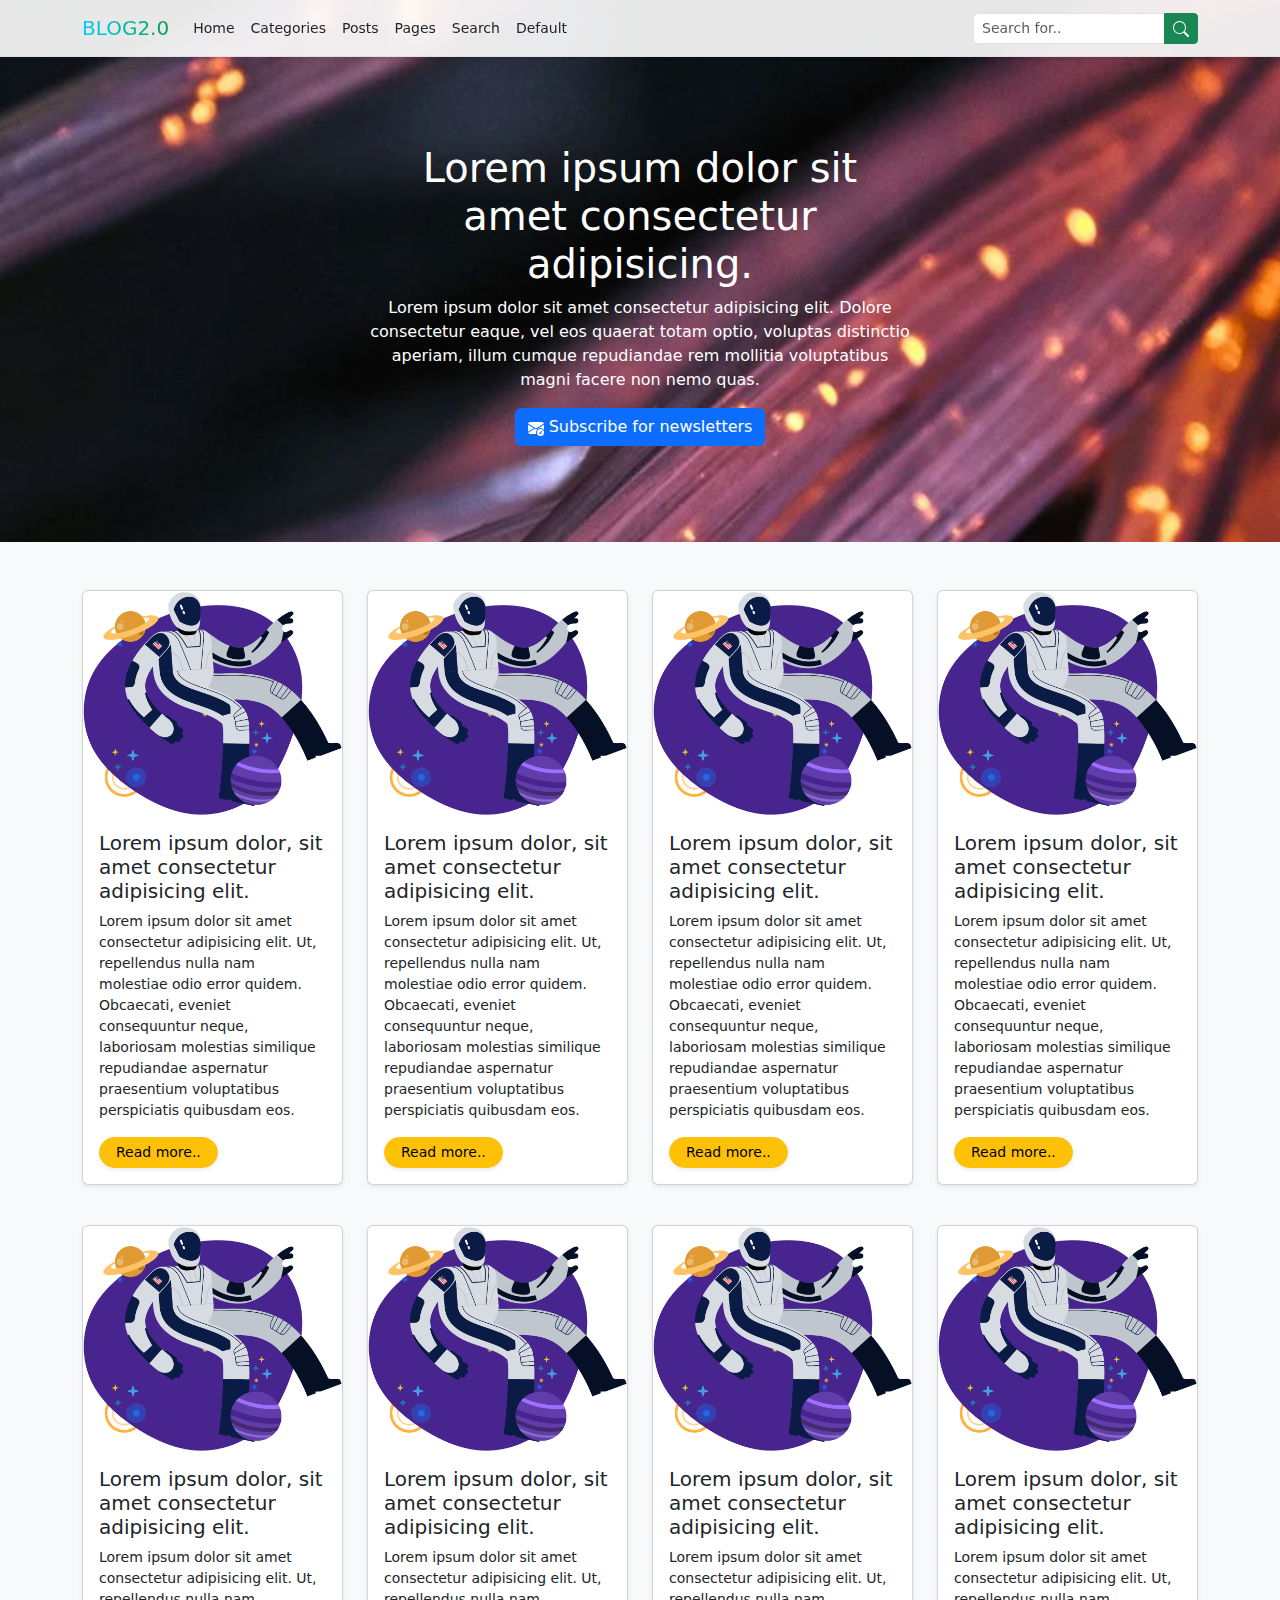
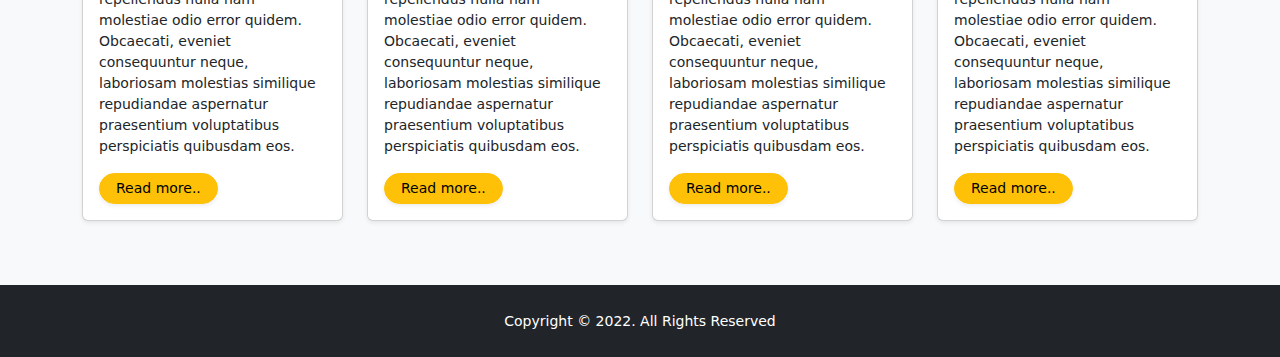
<file: index.html>
<!DOCTYPE html>
<html lang="en">
<head>
    <meta charset="UTF-8">
    <meta name="viewport" content="width=device-width, initial-scale=1.0">
    <title>Home Template</title>

    <link rel="stylesheet" href="https://cdn.jsdelivr.net/npm/bootstrap@5.2.0-beta1/dist/css/bootstrap.min.css">

    <link rel="stylesheet" href="style.css">

</head>
<body class="bg-light">


    <!--Navigagtion Bar-->

     <nav class="navbar navbar-expand-lg bg-white small border-bottom shadow-sm fixed-top custom-nav"
          style="--bs-bg-opacity : .9;"  >

          <div class="container">

            <a href="index.html" class="navbar-brand">

                <span class="brand-style brand-gradient">
                    BLOG2.0
                </span>

            </a>

            <button
                
                 type="button"
                 class="navbar-toggler"
                 data-bs-toggle="collapse"
                 data-bs-target="#blog-navbar"
                 aria-controls="blog-navbar"
                 aria-expanded="false"
                 aria-label="Toggle Navigation"

            >

            <span class="navbar-toggler-icon"></span>

            </button>

            <div class="collapse
                        navbar-collapse"

                 id="blog-navbar">

                 <ul class="navbar-nav
                            me-auto
                            mb-2
                            mb-lg-0">


                        <li class="nav-item">

                            <a href="index.html" class="nav-link text-dark ">Home</a>

                        </li>

                        <li class="nav-item">

                            <a href="default.html" class="nav-link text-dark">Categories</a>

                        </li>

                        <li class="nav-item">

                            <a href="posts.html" class="nav-link text-dark">Posts</a>

                        </li>

                        <li class="nav-item">

                            <a href="page.html" class="nav-link text-dark">Pages</a>

                        </li>

                        <li class="nav-item">

                            <a href="search.html" class="nav-link text-dark">Search</a>

                        </li>

                        <li class="nav-item">

                            <a href="default.html" class="nav-link text-dark">Default</a>

                        </li>
                        
                        
                        
                        
                        </ul>

                        <!--For search button making-->


                        <form class="d-flex" role="search" >

                             <div class="input-group">
                                <input type="search" class="form-control form-control-sm" placeholder="Search for.." >

                                <button type="submit" class="btn btn-sm btn-success" title="ok"  >

                                    <svg xmlns="http://www.w3.org/2000/svg" width="16" height="16" fill="currentColor" class="bi bi-search" viewBox="0 0 16 16">
                                        <path d="M11.742 10.344a6.5 6.5 0 1 0-1.397 1.398h-.001c.03.04.062.078.098.115l3.85 3.85a1 1 0 0 0 1.415-1.414l-3.85-3.85a1.007 1.007 0 0 0-.115-.1zM12 6.5a5.5 5.5 0 1 1-11 0 5.5 5.5 0 0 1 11 0z"/>
                                      </svg>

                                    
                                </button>
                             </div>
                        </form>
                
                </div>

          </div>



     </nav>  





    <!--Navigagtion Bar-->

    <!--Banner's Part-->

    <section class="banner-holder pt-5">

<div class="container">


    <div class="row justify-content-center">
        <div class="col-md-6">
            <div class="banner-content text-center text-white my-5 py-5">

              <h1>Lorem ipsum dolor sit amet consectetur adipisicing.</h1>
              <p>Lorem ipsum dolor sit amet consectetur adipisicing elit. Dolore consectetur eaque, vel eos quaerat totam optio, voluptas distinctio aperiam, illum cumque repudiandae rem mollitia voluptatibus magni facere non nemo quas.</p>

             <!-- Subscribe button -->

              <a href="#"
                  class="btn btn-primary"
                  data-bs-toggle="modal" 
                  data-bs-target="#subscribe-modal" >

                  <svg xmlns="http://www.w3.org/2000/svg" width="16" height="16" fill="currentColor" class="bi bi-envelope-check-fill" viewBox="0 0 16 16">
                    <path d="M.05 3.555A2 2 0 0 1 2 2h12a2 2 0 0 1 1.95 1.555L8 8.414.05 3.555ZM0 4.697v7.104l5.803-3.558L0 4.697ZM6.761 8.83l-6.57 4.026A2 2 0 0 0 2 14h6.256A4.493 4.493 0 0 1 8 12.5a4.49 4.49 0 0 1 1.606-3.446l-.367-.225L8 9.586l-1.239-.757ZM16 4.697v4.974A4.491 4.491 0 0 0 12.5 8a4.49 4.49 0 0 0-1.965.45l-.338-.207L16 4.697Z"/>
                    <path d="M16 12.5a3.5 3.5 0 1 1-7 0 3.5 3.5 0 0 1 7 0Zm-1.993-1.679a.5.5 0 0 0-.686.172l-1.17 1.95-.547-.547a.5.5 0 0 0-.708.708l.774.773a.75.75 0 0 0 1.174-.144l1.335-2.226a.5.5 0 0 0-.172-.686Z"/>
                  </svg>

                  Subscribe for newsletters
                   
                   
                </a>
            </div>
        </div>




    </div>

</div>

    </section>





    <!--Banner's Part-->

    <!--home posts-->

    <section class="home-posts py-5">
        <div class="container">
            <div class="row g-4">
                <div class="col-md-3">

                    <div class="card shadow-sm mb-3">
                        <img  class="card-img-top" src="img/p.png" alt="post image">

                        <div class="card-body">
                            <h3 class="fs-5">Lorem ipsum dolor, sit amet consectetur adipisicing elit.</h3>
                            <p class="small fw-light">Lorem ipsum dolor sit amet consectetur adipisicing elit. Ut, repellendus nulla nam molestiae odio error quidem. Obcaecati, eveniet consequuntur neque, laboriosam molestias similique repudiandae aspernatur praesentium voluptatibus perspiciatis quibusdam eos.</p>
                            <a href="#"
                               class="btn
                                      btn-sm
                                      btn-warning
                                      rounded-pill
                                      shadow-sm
                                      px-3">
                                      Read more..


                                     
                           </a>
                        </div>
                    </div>
                </div>

                <div class="col-md-3">

                    <div class="card shadow-sm mb-3">
                        <img  class="card-img-top" src="img/p.png" alt="post image">

                        <div class="card-body">
                            <h3 class="fs-5">Lorem ipsum dolor, sit amet consectetur adipisicing elit.</h3>
                            <p class="small fw-light">Lorem ipsum dolor sit amet consectetur adipisicing elit. Ut, repellendus nulla nam molestiae odio error quidem. Obcaecati, eveniet consequuntur neque, laboriosam molestias similique repudiandae aspernatur praesentium voluptatibus perspiciatis quibusdam eos.</p>
                            <a href="#"
                               class="btn
                                      btn-sm
                                      btn-warning
                                      rounded-pill
                                      shadow-sm
                                      px-3">
                                      Read more..


                                     
                           </a>
                        </div>
                    </div>
                </div>

                <div class="col-md-3">

                    <div class="card shadow-sm mb-3">
                        <img  class="card-img-top" src="img/p.png" alt="post image">

                        <div class="card-body">
                            <h3 class="fs-5">Lorem ipsum dolor, sit amet consectetur adipisicing elit.</h3>
                            <p class="small fw-light">Lorem ipsum dolor sit amet consectetur adipisicing elit. Ut, repellendus nulla nam molestiae odio error quidem. Obcaecati, eveniet consequuntur neque, laboriosam molestias similique repudiandae aspernatur praesentium voluptatibus perspiciatis quibusdam eos.</p>
                            <a href="#"
                               class="btn
                                      btn-sm
                                      btn-warning
                                      rounded-pill
                                      shadow-sm
                                      px-3">
                                      Read more..


                                     
                           </a>
                        </div>
                    </div>
                </div>

                <div class="col-md-3">

                    <div class="card shadow-sm mb-3">
                        <img  class="card-img-top" src="img/p.png" alt="post image">

                        <div class="card-body">
                            <h3 class="fs-5">Lorem ipsum dolor, sit amet consectetur adipisicing elit.</h3>
                            <p class="small fw-light">Lorem ipsum dolor sit amet consectetur adipisicing elit. Ut, repellendus nulla nam molestiae odio error quidem. Obcaecati, eveniet consequuntur neque, laboriosam molestias similique repudiandae aspernatur praesentium voluptatibus perspiciatis quibusdam eos.</p>
                            <a href="#"
                               class="btn
                                      btn-sm
                                      btn-warning
                                      rounded-pill
                                      shadow-sm
                                      px-3">
                                      Read more..


                                     
                           </a>
                        </div>
                    </div>
                </div>

                <div class="col-md-3">

                    <div class="card shadow-sm mb-3">
                        <img  class="card-img-top" src="img/p.png" alt="post image">

                        <div class="card-body">
                            <h3 class="fs-5">Lorem ipsum dolor, sit amet consectetur adipisicing elit.</h3>
                            <p class="small fw-light">Lorem ipsum dolor sit amet consectetur adipisicing elit. Ut, repellendus nulla nam molestiae odio error quidem. Obcaecati, eveniet consequuntur neque, laboriosam molestias similique repudiandae aspernatur praesentium voluptatibus perspiciatis quibusdam eos.</p>
                            <a href="#"
                               class="btn
                                      btn-sm
                                      btn-warning
                                      rounded-pill
                                      shadow-sm
                                      px-3">
                                      Read more..


                                     
                           </a>
                        </div>
                    </div>
                </div>

                <div class="col-md-3">

                    <div class="card shadow-sm mb-3">
                        <img  class="card-img-top" src="img/p.png" alt="post image">

                        <div class="card-body">
                            <h3 class="fs-5">Lorem ipsum dolor, sit amet consectetur adipisicing elit.</h3>
                            <p class="small fw-light">Lorem ipsum dolor sit amet consectetur adipisicing elit. Ut, repellendus nulla nam molestiae odio error quidem. Obcaecati, eveniet consequuntur neque, laboriosam molestias similique repudiandae aspernatur praesentium voluptatibus perspiciatis quibusdam eos.</p>
                            <a href="#"
                               class="btn
                                      btn-sm
                                      btn-warning
                                      rounded-pill
                                      shadow-sm
                                      px-3">
                                      Read more..


                                     
                           </a>
                        </div>
                    </div>
                </div>

                <div class="col-md-3">

                    <div class="card shadow-sm mb-3">
                        <img  class="card-img-top" src="img/p.png" alt="post image">

                        <div class="card-body">
                            <h3 class="fs-5">Lorem ipsum dolor, sit amet consectetur adipisicing elit.</h3>
                            <p class="small fw-light">Lorem ipsum dolor sit amet consectetur adipisicing elit. Ut, repellendus nulla nam molestiae odio error quidem. Obcaecati, eveniet consequuntur neque, laboriosam molestias similique repudiandae aspernatur praesentium voluptatibus perspiciatis quibusdam eos.</p>
                            <a href="#"
                               class="btn
                                      btn-sm
                                      btn-warning
                                      rounded-pill
                                      shadow-sm
                                      px-3">
                                      Read more..


                                     
                           </a>
                        </div>
                    </div>
                </div>

                <div class="col-md-3">

                    <div class="card shadow-sm mb-3">
                        <img  class="card-img-top" src="img/p.png" alt="post image">

                        <div class="card-body">
                            <h3 class="fs-5">Lorem ipsum dolor, sit amet consectetur adipisicing elit.</h3>
                            <p class="small fw-light">Lorem ipsum dolor sit amet consectetur adipisicing elit. Ut, repellendus nulla nam molestiae odio error quidem. Obcaecati, eveniet consequuntur neque, laboriosam molestias similique repudiandae aspernatur praesentium voluptatibus perspiciatis quibusdam eos.</p>
                            <a href="#"
                               class="btn
                                      btn-sm
                                      btn-warning
                                      rounded-pill
                                      shadow-sm
                                      px-3">
                                      Read more..


                                     
                           </a>
                        </div>
                    </div>
                </div>
            </div>
        </div>
    </section>



    <!--home posts-->



    <!--Blog Footer-->

    <footer class="main-footer text-bg-dark p-4 text-center">

         <p class="m-0"> <small>Copyright &copy; 2022. All Rights Reserved</small>  </p>

         

    </footer>


    <!--Blog Footer-->












    <!--Creating Subscribe Modal-->


    <div class="modal fade"
         id="subscribe-modal"
         data-bs-backdrop="static"
         data-bs-keyword="false"
         tabindex="-1"
         aria-hidden="true">

         <div class="modal-dialog modal-dialog-centered">

            <div class="modal-content">

                <div class="modal-header text-bg-primary">

                    <h5 class="modal-title">Subscribe for newsletters</h5>
                    <button
                       class="btn-close btn-close-white"
                       type="button"
                       data-bs-dismiss="modal"
                       aria-label="close">
                    </button>


                    

                </div>

                <div class="modal-body">
                    <form>
                        <div class="row gx-2 ">
                            <div class="col-md-6">
                                <div class="mb-2">
                                    <input type="text"
                                           class="form-control form-control-sm" 
                                           placeholder="First Name" 
                                           required     
                                    >
                                </div>
                            </div>


                            <div class="col-md-6">
                                <div class="mb-2">
                                    <input type="text"
                                           class="form-control form-control-sm" 
                                           placeholder="Last Name" 
                                           required     
                                    >
                                </div>
                            </div>

                            <div class="col-md-12">
                                <div class="mb-2">
                                    <input type="email"
                                           class="form-control form-control-sm" 
                                           placeholder="Email" 
                                           required     
                                    >
                                </div>
                            </div>

                            <!--Submit button-->


                            <div class="col-md-12">
                                <div class="d-grid">
                                    
                                    <button
                                    type="submit"
                                    class="btn btn-success btn-sm"
                                    >
                                    <svg xmlns="http://www.w3.org/2000/svg" width="16" height="16" fill="currentColor" class="bi bi-envelope-check-fill" viewBox="0 0 16 16">
                                        <path d="M.05 3.555A2 2 0 0 1 2 2h12a2 2 0 0 1 1.95 1.555L8 8.414.05 3.555ZM0 4.697v7.104l5.803-3.558L0 4.697ZM6.761 8.83l-6.57 4.026A2 2 0 0 0 2 14h6.256A4.493 4.493 0 0 1 8 12.5a4.49 4.49 0 0 1 1.606-3.446l-.367-.225L8 9.586l-1.239-.757ZM16 4.697v4.974A4.491 4.491 0 0 0 12.5 8a4.49 4.49 0 0 0-1.965.45l-.338-.207L16 4.697Z"/>
                                        <path d="M16 12.5a3.5 3.5 0 1 1-7 0 3.5 3.5 0 0 1 7 0Zm-1.993-1.679a.5.5 0 0 0-.686.172l-1.17 1.95-.547-.547a.5.5 0 0 0-.708.708l.774.773a.75.75 0 0 0 1.174-.144l1.335-2.226a.5.5 0 0 0-.172-.686Z"/>
                                      </svg>
                                    Subscribe

                                    </button>
                                    
                                </div>
                            </div>


                        </div>
                    </form>
                </div>

            </div>
         </div>

         </div>



     <!--Creating Subscribe Modal-->


  
    

    <script src="https://cdn.jsdelivr.net/npm/bootstrap@5.2.0-beta1/dist/js/bootstrap.bundle.min.js"></script>
</body>
</html>
</file>
<file: style.css>
.brand-gradient{
    background: #00ccff; /* fallback for old browsers */
    background: -webkit-linear-gradient(to right, #00ccff, #00a347); /* Chrome 10-25, Safari 5.1-6 */
    background: linear-gradient(to right, #00ccff, #00a347); /* W3C, IE 10+/ Edge, Firefox 16+, Chrome 26+, Opera 12+, Safari 7+ */
    -webkit-background-clip: text;
    background-clip: text;
    color: transparent;
}

.banner-holder , .main-page-header
{
    background : url("./img/Banner.jpg") ;
    background-size: cover;
    background-position: bottom;
    /* height: 100vh; */

}

.custom-nav
{
   backdrop-filter: blur(8px);
}
</file>
